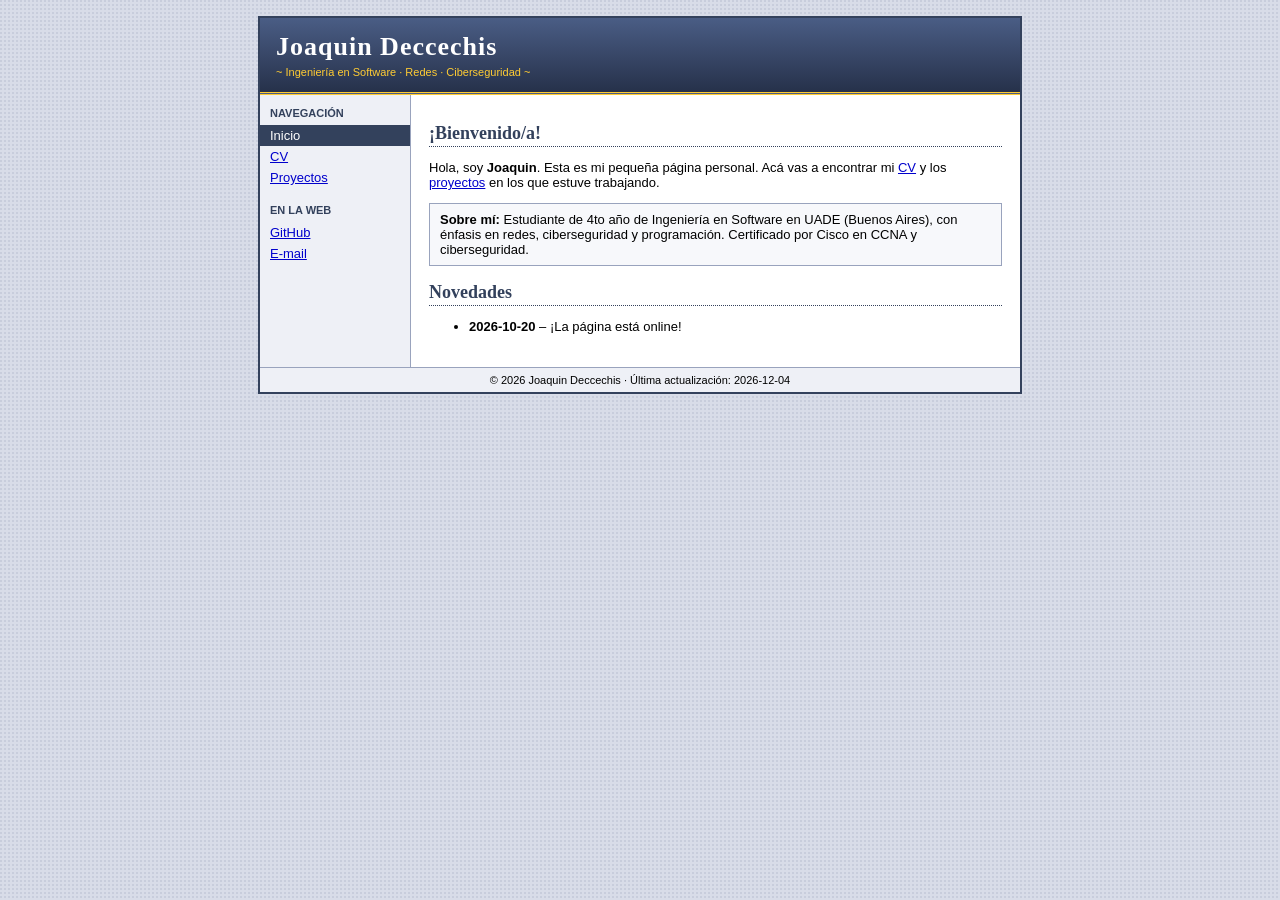
<file: index.html>
<!DOCTYPE html>
<html lang="es">
<head>
  <meta charset="utf-8">
  <meta name="viewport" content="width=device-width, initial-scale=1">
  <title>Joaquin Deccechis</title>
  <meta name="description" content="Página personal de Joaquin Deccechis, estudiante de Ingeniería en Software: CV y proyectos.">
  <link rel="stylesheet" href="style.css">
</head>
<body>
<div id="page">
  <div id="header">
    <h1>Joaquin Deccechis</h1>
    <p>~ Ingeniería en Software &middot; Redes &middot; Ciberseguridad ~</p>
  </div>

  <div id="layout">
    <div id="nav">
      <h3>Navegación</h3>
      <ul>
        <li><a href="index.html" class="current">Inicio</a></li>
        <li><a href="cv.html">CV</a></li>
        <li><a href="projects.html">Proyectos</a></li>
      </ul>
      <h3>En la web</h3>
      <ul>
        <li><a href="https://github.com/jdeccechis">GitHub</a></li>
        <li><a href="mailto:deccechisjoaquin@gmail.com">E-mail</a></li>
      </ul>
    </div>

    <div id="content">
      <h2>¡Bienvenido/a!</h2>
      <p>Hola, soy <b>Joaquin</b>. Esta es mi pequeña página personal. Acá vas a encontrar mi
        <a href="cv.html">CV</a> y los <a href="projects.html">proyectos</a> en los que estuve trabajando.</p>

      <div class="box">
        <b>Sobre mí:</b> Estudiante de 4to año de Ingeniería en Software en UADE (Buenos Aires),
        con énfasis en redes, ciberseguridad y programación. Certificado por Cisco en CCNA y ciberseguridad.
      </div>

      <h2>Novedades</h2>
      <ul>
        <li><b>2026-10-20</b> &ndash; ¡La página está online!</li>
      </ul>
    </div>
  </div>

  <div id="footer">
    &copy; <span class="year">2026</span> Joaquin Deccechis &middot; Última actualización: <span id="updated"></span>
  </div>
</div>
<script src="script.js"></script>
</body>
</html>
</file>
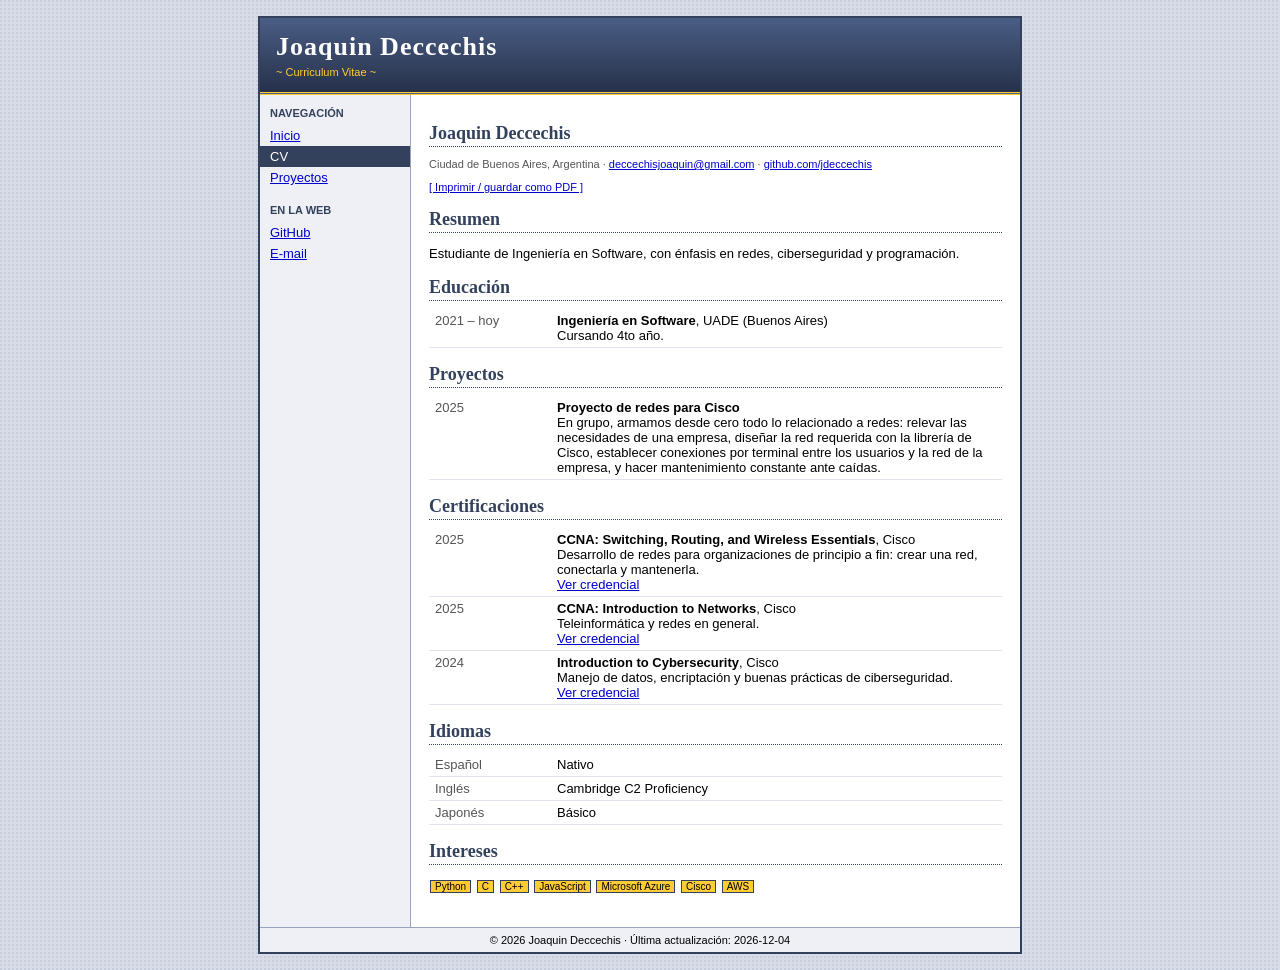
<file: cv.html>
<!DOCTYPE html>
<html lang="es">
<head>
  <meta charset="utf-8">
  <meta name="viewport" content="width=device-width, initial-scale=1">
  <title>CV - Joaquin Deccechis</title>
  <meta name="description" content="Curriculum vitae de Joaquin Deccechis.">
  <link rel="stylesheet" href="style.css">
</head>
<body>
<div id="page">
  <div id="header">
    <h1>Joaquin Deccechis</h1>
    <p>~ Curriculum Vitae ~</p>
  </div>

  <div id="layout">
    <div id="nav">
      <h3>Navegación</h3>
      <ul>
        <li><a href="index.html">Inicio</a></li>
        <li><a href="cv.html" class="current">CV</a></li>
        <li><a href="projects.html">Proyectos</a></li>
      </ul>
      <h3>En la web</h3>
      <ul>
        <li><a href="https://github.com/jdeccechis">GitHub</a></li>
        <li><a href="mailto:deccechisjoaquin@gmail.com">E-mail</a></li>
      </ul>
    </div>

    <div id="content">
      <h2>Joaquin Deccechis</h2>
      <p class="small">Ciudad de Buenos Aires, Argentina &middot;
        <a href="mailto:deccechisjoaquin@gmail.com">deccechisjoaquin@gmail.com</a> &middot;
        <a href="https://github.com/jdeccechis">github.com/jdeccechis</a></p>
      <p class="small"><a href="#" onclick="window.print(); return false;">[ Imprimir / guardar como PDF ]</a></p>

      <h2>Resumen</h2>
      <p>Estudiante de Ingeniería en Software, con énfasis en redes, ciberseguridad y programación.</p>

      <h2>Educación</h2>
      <table class="cv">
        <tr>
          <td class="when">2021 &ndash; hoy</td>
          <td><b>Ingeniería en Software</b>, UADE (Buenos Aires)<br>
            Cursando 4to año.</td>
        </tr>
      </table>

      <h2>Proyectos</h2>
      <table class="cv">
        <tr>
          <td class="when">2025</td>
          <td><b>Proyecto de redes para Cisco</b><br>
            En grupo, armamos desde cero todo lo relacionado a redes: relevar las necesidades de una empresa,
            diseñar la red requerida con la librería de Cisco, establecer conexiones por terminal entre los
            usuarios y la red de la empresa, y hacer mantenimiento constante ante caídas.</td>
        </tr>
      </table>

      <h2>Certificaciones</h2>
      <table class="cv">
        <tr>
          <td class="when">2025</td>
          <td><b>CCNA: Switching, Routing, and Wireless Essentials</b>, Cisco<br>
            Desarrollo de redes para organizaciones de principio a fin: crear una red, conectarla y mantenerla.<br>
            <a href="https://www.credly.com/badges/c9b2cf19-13e8-46b2-bd4b-3e42a664538b/public_url">Ver credencial</a></td>
        </tr>
        <tr>
          <td class="when">2025</td>
          <td><b>CCNA: Introduction to Networks</b>, Cisco<br>
            Teleinformática y redes en general.<br>
            <a href="https://www.credly.com/badges/304a117a-c917-4b78-ba34-f68551efac4c/public_url">Ver credencial</a></td>
        </tr>
        <tr>
          <td class="when">2024</td>
          <td><b>Introduction to Cybersecurity</b>, Cisco<br>
            Manejo de datos, encriptación y buenas prácticas de ciberseguridad.<br>
            <a href="https://www.credly.com/badges/7f21280f-dbca-4117-8821-7c969c845c0c/public_url">Ver credencial</a></td>
        </tr>
      </table>

      <h2>Idiomas</h2>
      <table class="cv">
        <tr><td class="when">Español</td><td>Nativo</td></tr>
        <tr><td class="when">Inglés</td><td>Cambridge C2 Proficiency</td></tr>
        <tr><td class="when">Japonés</td><td>Básico</td></tr>
      </table>

      <h2>Intereses</h2>
      <p>
        <span class="badge">Python</span>
        <span class="badge">C</span>
        <span class="badge">C++</span>
        <span class="badge">JavaScript</span>
        <span class="badge">Microsoft Azure</span>
        <span class="badge">Cisco</span>
        <span class="badge">AWS</span>
      </p>
    </div>
  </div>

  <div id="footer">
    &copy; <span class="year">2026</span> Joaquin Deccechis &middot; Última actualización: <span id="updated"></span>
  </div>
</div>
<script src="script.js"></script>
</body>
</html>
</file>
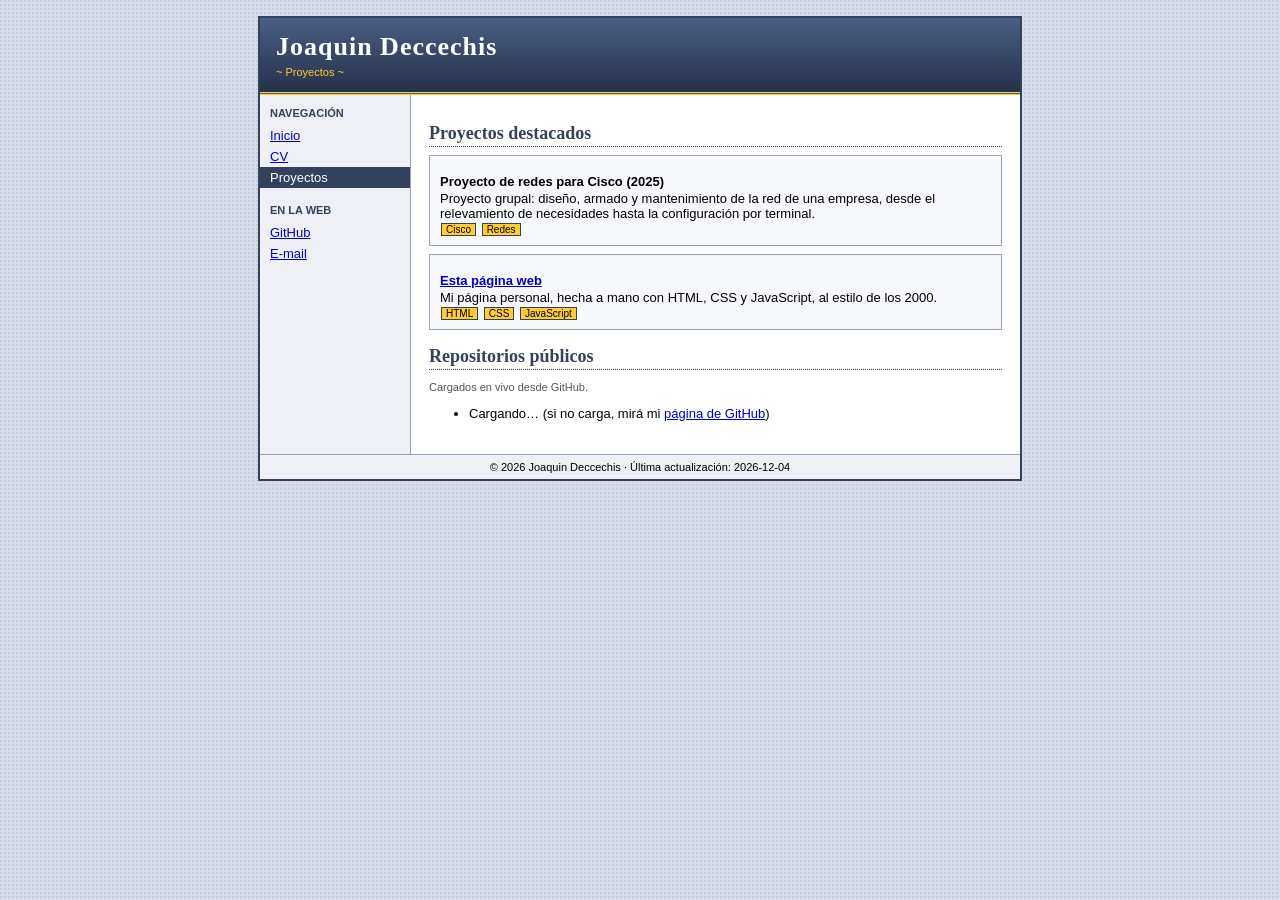
<file: projects.html>
<!DOCTYPE html>
<html lang="es">
<head>
  <meta charset="utf-8">
  <meta name="viewport" content="width=device-width, initial-scale=1">
  <title>Proyectos - Joaquin Deccechis</title>
  <meta name="description" content="Proyectos de Joaquin Deccechis, alojados en GitHub.">
  <link rel="stylesheet" href="style.css">
</head>
<body>
<div id="page">
  <div id="header">
    <h1>Joaquin Deccechis</h1>
    <p>~ Proyectos ~</p>
  </div>

  <div id="layout">
    <div id="nav">
      <h3>Navegación</h3>
      <ul>
        <li><a href="index.html">Inicio</a></li>
        <li><a href="cv.html">CV</a></li>
        <li><a href="projects.html" class="current">Proyectos</a></li>
      </ul>
      <h3>En la web</h3>
      <ul>
        <li><a href="https://github.com/jdeccechis">GitHub</a></li>
        <li><a href="mailto:deccechisjoaquin@gmail.com">E-mail</a></li>
      </ul>
    </div>

    <div id="content">
      <h2>Proyectos destacados</h2>

      <div class="box">
        <h4>Proyecto de redes para Cisco (2025)</h4>
        Proyecto grupal: diseño, armado y mantenimiento de la red de una empresa, desde el relevamiento
        de necesidades hasta la configuración por terminal.<br>
        <span class="badge">Cisco</span> <span class="badge">Redes</span>
      </div>

      <div class="box">
        <h4><a href="https://github.com/jdeccechis/jdeccechis-website">Esta página web</a></h4>
        Mi página personal, hecha a mano con HTML, CSS y JavaScript, al estilo de los 2000.<br>
        <span class="badge">HTML</span> <span class="badge">CSS</span> <span class="badge">JavaScript</span>
      </div>

      <h2>Repositorios públicos</h2>
      <p class="small">Cargados en vivo desde GitHub.</p>
      <ul id="repos" data-github-user="jdeccechis">
        <li>Cargando&hellip; (si no carga, mirá mi
          <a href="https://github.com/jdeccechis?tab=repositories">página de GitHub</a>)</li>
      </ul>
    </div>
  </div>

  <div id="footer">
    &copy; <span class="year">2026</span> Joaquin Deccechis &middot; Última actualización: <span id="updated"></span>
  </div>
</div>
<script src="script.js"></script>
</body>
</html>
</file>
<file: style.css>
/* Early 2000s personal homepage style. No frameworks, no build step. */

body {
  margin: 0;
  padding: 16px;
  background: #d8dce8 url("data:image/svg+xml,%3Csvg xmlns='http://www.w3.org/2000/svg' width='4' height='4'%3E%3Crect width='2' height='2' fill='%23c8cddc'/%3E%3C/svg%3E");
  font-family: Verdana, Tahoma, Arial, sans-serif;
  font-size: 13px;
  color: #000;
}

#page {
  max-width: 760px;
  margin: 0 auto;
  background: #fff;
  border: 2px solid #33415c;
}

#header {
  background: #33415c;
  background: linear-gradient(#4a5d85, #26314a);
  color: #fff;
  padding: 14px 16px;
  border-bottom: 3px double #ffcc33;
}

#header h1 {
  margin: 0;
  font-family: Georgia, "Times New Roman", serif;
  font-size: 26px;
  letter-spacing: 1px;
}

#header p {
  margin: 4px 0 0;
  font-size: 11px;
  color: #ffcc33;
}

#layout {
  display: flex;
}

#nav {
  width: 150px;
  flex-shrink: 0;
  background: #eef0f6;
  border-right: 1px solid #99a3bd;
  padding: 12px 0;
}

#nav h3 {
  margin: 0 10px 6px;
  font-size: 11px;
  text-transform: uppercase;
  color: #33415c;
}

#nav ul {
  list-style: none;
  margin: 0 0 16px;
  padding: 0;
}

#nav li a {
  display: block;
  padding: 3px 10px;
  color: #0000cc;
}

#nav li a:hover,
#nav li a.current {
  background: #33415c;
  color: #fff;
  text-decoration: none;
}

#content {
  flex: 1;
  padding: 12px 18px 20px;
  min-width: 0;
}

h2 {
  font-family: Georgia, "Times New Roman", serif;
  font-size: 18px;
  color: #33415c;
  border-bottom: 1px dotted #33415c;
  padding-bottom: 2px;
  margin: 16px 0 8px;
}

h4 {
  margin: 10px 0 2px;
}

a { color: #0000cc; }
a:visited { color: #551a8b; }
a:hover { color: #cc0000; }

.box {
  border: 1px solid #99a3bd;
  background: #f7f8fb;
  padding: 8px 10px;
  margin: 8px 0;
}

.small { font-size: 11px; color: #555; }

table.cv {
  width: 100%;
  border-collapse: collapse;
}

table.cv td {
  vertical-align: top;
  padding: 4px 6px;
  border-bottom: 1px solid #e0e3ec;
}

table.cv td.when {
  width: 110px;
  color: #555;
  white-space: nowrap;
}

.badge {
  display: inline-block;
  font-size: 10px;
  font-family: Tahoma, sans-serif;
  border: 1px solid #33415c;
  background: #ffcc33;
  padding: 0 4px;
  margin: 1px;
}

#footer {
  border-top: 1px solid #99a3bd;
  background: #eef0f6;
  text-align: center;
  font-size: 11px;
  padding: 6px;
}

hr {
  border: 0;
  border-top: 1px dashed #99a3bd;
}

/* Phones: stack the sidebar on top */
@media (max-width: 600px) {
  body { padding: 0; }
  #page { border: 0; }
  #layout { display: block; }
  #nav { width: auto; border-right: 0; border-bottom: 1px solid #99a3bd; padding: 6px 0; }
  #nav h3 { display: none; }
  #nav ul { margin: 0; text-align: center; }
  #nav li { display: inline; }
  #nav li a { display: inline-block; }
  table.cv td.when { width: 80px; white-space: normal; }
}

@media print {
  body { background: #fff; padding: 0; }
  #nav, #footer { display: none; }
  #page { border: 0; }
}
</file>
